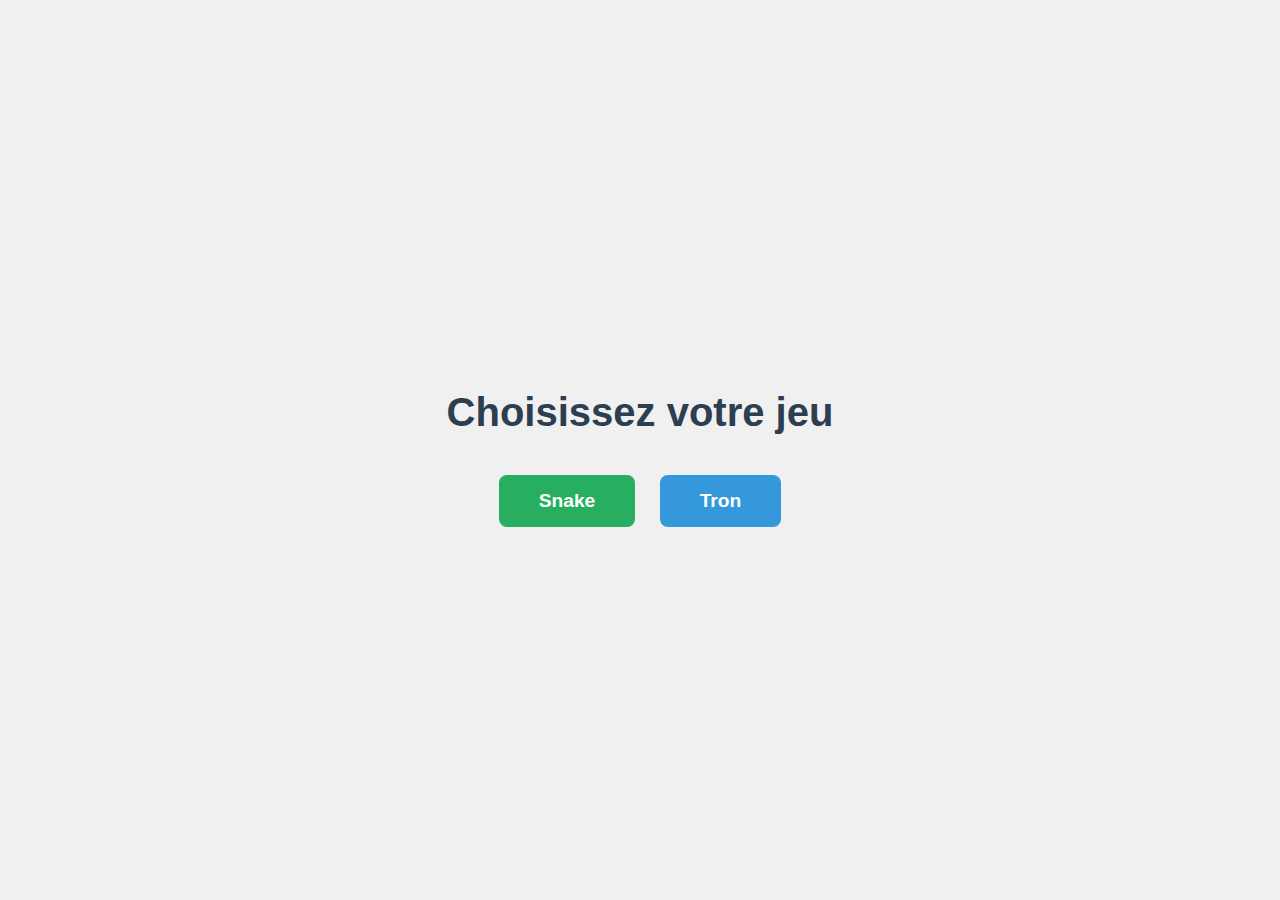
<file: index.html>
<!DOCTYPE html>
<html lang="fr">
<head>
    <meta charset="UTF-8">
    <meta name="viewport" content="width=device-width, initial-scale=1.0">
    <title>Choisissez votre jeu</title>
    <style>
        body {
            font-family: 'Arial', sans-serif;
            display: flex;
            justify-content: center;
            align-items: center;
            height: 100vh;
            margin: 0;
            background-color: #f0f0f0;
            color: #333;
        }
        .container {
            text-align: center;
        }
        h1 {
            font-size: 2.5em;
            margin-bottom: 30px;
            color: #2c3e50;
        }
        .button {
            display: inline-block;
            padding: 15px 40px;
            margin: 10px;
            font-size: 1.2em;
            font-weight: bold;
            color: white;
            text-decoration: none;
            border-radius: 8px;
            border: none;
            cursor: pointer;
            transition: background-color 0.3s;
        }
        #snake {
            background-color: #27ae60;
        }
        #tron {
            background-color: #3498db;
        }
        .button:hover {
            opacity: 0.9;
        }
    </style>
</head>
<body>
    <div class="container">
        <h1>Choisissez votre jeu</h1>
        <a href="./snake.html" class="button" id="snake">Snake</a>
        <a href="./TRON.html" class="button" id="tron">Tron</a>
    </div>
</body>
</html>
</file>
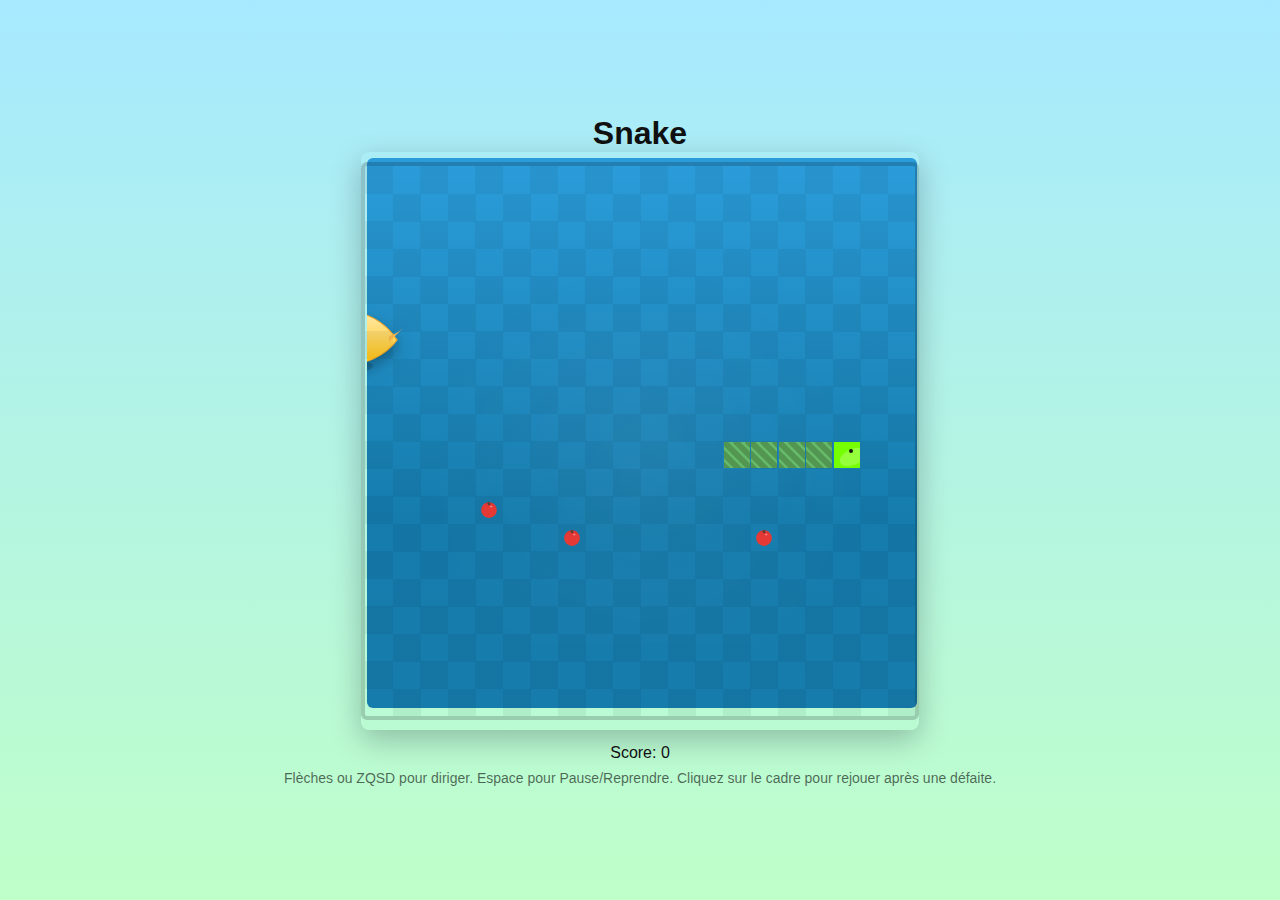
<file: snake.html>
<!doctype html>
<html lang="fr">
<head>
  <meta charset="utf-8" />
  <meta name="viewport" content="width=device-width,initial-scale=1" />
  <title>Snake</title>
  <link rel="stylesheet" href="style.css" />
</head>
<body>
  <div class="game">
    <h1>Snake</h1>

    <div class="canvasWrap">
      <!-- étang / canard derrière le canvas -->
      <div class="pond" aria-hidden="true">
        <div class="waves wave1"></div>
        <div class="waves wave2"></div>

        <!-- canard SVG amélioré (forme plus douce, ombrage + reflet) -->
        <svg class="duck" viewBox="0 0 160 96" width="160" height="96" xmlns="http://www.w3.org/2000/svg" aria-hidden="true" role="img">
          <defs>
            <linearGradient id="duckBody" x1="0" x2="0" y1="0" y2="1">
              <stop offset="0%" stop-color="#FFECB3"/>
              <stop offset="100%" stop-color="#FFC107"/>
            </linearGradient>
            <radialGradient id="eyeShine" cx="30%" cy="30%" r="60%">
              <stop offset="0%" stop-color="#fff" stop-opacity="0.95"/>
              <stop offset="100%" stop-color="#fff" stop-opacity="0"/>
            </radialGradient>
            <filter id="duckShadow" x="-40%" y="-40%" width="200%" height="200%">
              <feDropShadow dx="0" dy="6" stdDeviation="6" flood-color="#000" flood-opacity="0.18"/>
            </filter>
          </defs>

          <!-- ombre -->
          <ellipse cx="80" cy="76" rx="36" ry="8" fill="rgba(0,0,0,0.16)"/>

          <!-- corps -->
          <g filter="url(#duckShadow)">
            <path d="M40 50 Q46 20 84 20 Q122 22 140 50 Q122 74 84 76 Q46 78 40 50 Z" fill="url(#duckBody)" stroke="#F9A825" stroke-width="1.2"/>
            <!-- aile -->
            <path d="M70 46 q18 -8 32 -2 q-14 10 -32 6 z" fill="#FFB74D" opacity="0.95"/>
            <!-- tête -->
            <circle cx="48" cy="36" r="14" fill="url(#duckBody)" stroke="#F9A825" stroke-width="1.1"/>
            <!-- bec -->
            <path d="M34 38 q12 4 18 -2 q-8 6 -18 8 z" fill="#FF8A65" stroke="#D84315" stroke-width="0.6"/>
            <!-- oeil -->
            <g transform="translate(56,32)">
              <circle cx="0" cy="0" r="3.6" fill="#222"/>
              <circle cx="-0.9" cy="-0.9" r="1.2" fill="url(#eyeShine)"/>
            </g>
            <!-- petite crête -->
            <path d="M76 20 q6 -8 14 -4" stroke="#FFB74D" stroke-linecap="round" stroke-width="2" fill="none"/>
            <!-- queue -->
            <path d="M132 46 q8 -2 14 -8 q-8 8 -14 14 z" fill="#FFB74D" opacity="0.92"/>
          </g>
        </svg>
      </div>

      <canvas id="gameCanvas" width="550" height="550" aria-label="Jeu Snake"></canvas>

      <!-- overlay pause (au-dessus du canvas) -->
      <div id="pauseOverlay" class="overlay" aria-hidden="true">
        <div class="overlayBox">
          <div class="overlayTitle">PAUSE</div>
          <div class="overlayHint">Appuyez sur Espace pour reprendre</div>
        </div>
      </div>
    </div>

    <div class="info">
      <span id="score">Score: 0</span>
    </div>
    <p>Flèches ou ZQSD pour diriger. Espace pour Pause/Reprendre. Cliquez sur le cadre pour rejouer après une défaite.</p>
  </div>
  <script src="script.js"></script>
</body>
</html>
</file>
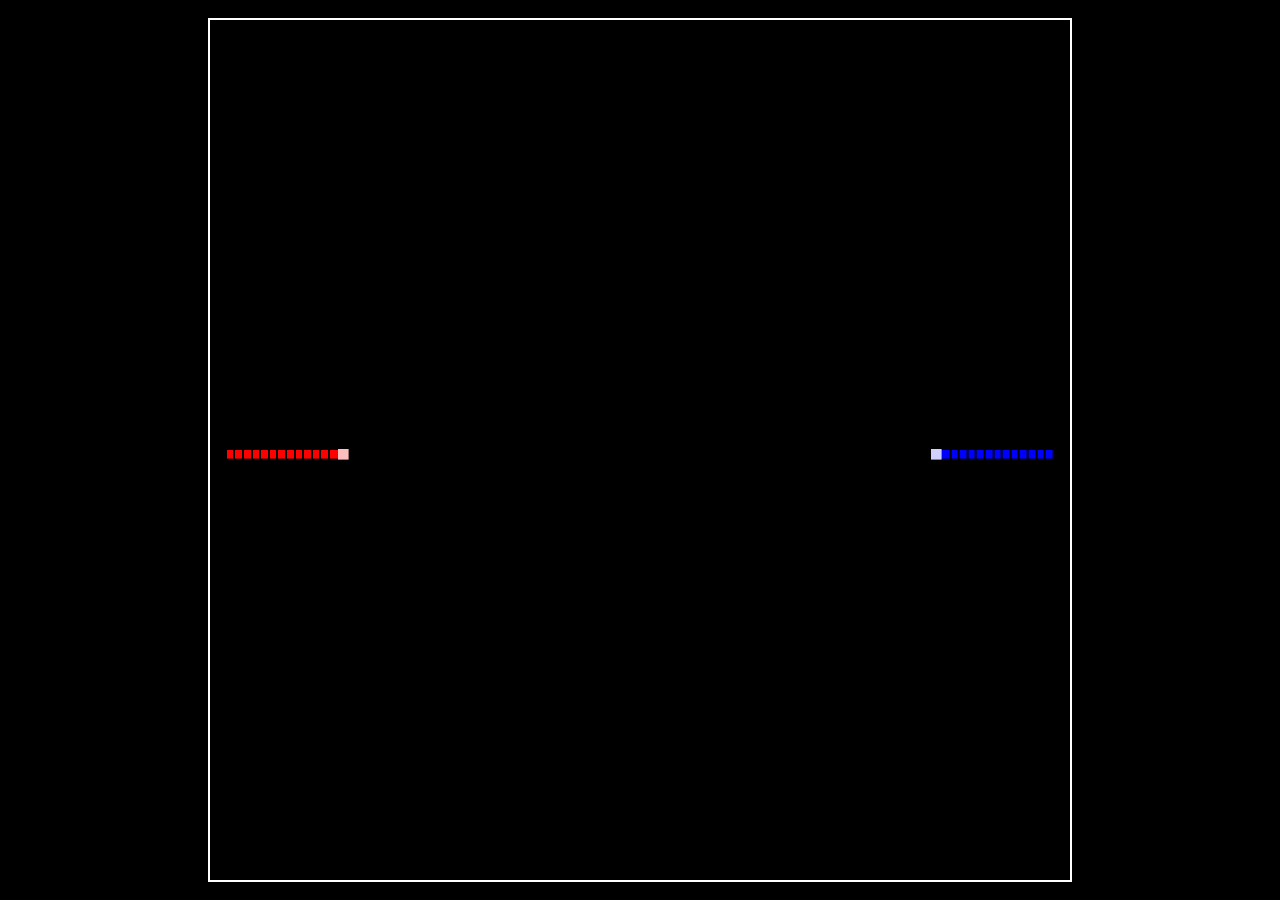
<file: TRON.html>
<!DOCTYPE html>
<html lang="fr">
<head>
    <meta charset="UTF-8">
    <meta name="viewport" content="width=device-width, initial-scale=1.0">
    <title>Tron Game</title>
    <link rel="stylesheet" href="style_tron.css">
</head>
<body>
    <canvas id="gameCanvas"></canvas>
    <div id="gameOver" class="hidden">
        <h1>Game Over</h1>
        <p id="winner"></p>
        <button onclick="location.reload()">Rejouer</button>
    </div>
    <script src="script_tron.js"></script>
</body>
</html>
</file>
<file: style.css>
* { box-sizing: border-box; margin: 0; padding: 0; font-family: Inter, Arial, sans-serif; }
body { display: flex; min-height: 100vh; align-items: center; justify-content: center; background: linear-gradient(180deg,#a7e9ff 0%, #bfffc9 100%); color:#111; }
.game { text-align: center; max-width: 760px; width: 100%; padding: 18px; }
.canvasWrap { position: relative; display: inline-block; border-radius: 8px; box-shadow: 0 10px 30px rgba(8,10,20,0.25); overflow: visible; }

/* étang derrière le canvas */
.pond {
  position: absolute;
  left: 6px; top: 6px; /* laisse la bordure visible */
  width: 550px; height: 550px;
  border-radius: 6px;
  background: linear-gradient(180deg, rgba(36,152,216,0.95) 0%, rgba(13,117,170,0.95) 65%);
  z-index: 0;
  pointer-events: none; /* clics vont au canvas */
  overflow: hidden;
  transform: translateZ(0);
}

/* vagues animées (deux couches pour profondeur) */
.waves {
  position: absolute;
  left: -50%; width: 200%; height: 60%;
  bottom: 0;
  background-repeat: repeat-x;
  opacity: 0.28;
  transform: translateZ(0);
}
.wave1 {
  background-image: radial-gradient(circle at 50% 50%, rgba(255,255,255,0.10) 0%, rgba(255,255,255,0.02) 36%, transparent 37%);
  animation: waveMove 9s linear infinite;
  bottom: 12%;
  opacity: 0.34;
}
.wave2 {
  background-image: radial-gradient(circle at 50% 50%, rgba(255,255,255,0.07) 0%, rgba(255,255,255,0.01) 32%, transparent 33%);
  animation: waveMove 14s linear infinite reverse;
  bottom: 20%;
  opacity: 0.20;
}
@keyframes waveMove {
  from { transform: translateX(0); }
  to   { transform: translateX(-50%); }
}

/* canard qui "navigue" et se balance — plus fluide */
.duck {
  position: absolute;
  left: -20%;
  top: 24%;
  z-index: 0;
  pointer-events: none;
  animation: swim 12s cubic-bezier(.22,.9,.36,.99) infinite, bob 2.6s ease-in-out infinite;
  transform-origin: center;
  filter: drop-shadow(0 6px 10px rgba(0,0,0,0.14));
}
@keyframes swim {
  0%   { left: -24%; transform: translateY(0) scale(0.98); }
  50%  { left: 60%; transform: translateY(-3px) scale(1.02); }
  100% { left: 124%; transform: translateY(0) scale(0.98); }
}
@keyframes bob {
  0% { transform: translateY(0); }
  50% { transform: translateY(-6px); }
  100% { transform: translateY(0); }
}

/* canvas au-dessus de l'étang */
canvas { background: transparent; display:block; margin: 10px auto; border: 4px solid rgba(0,0,0,0.18); image-rendering: pixelated; position: relative; z-index: 1; border-radius: 6px; }

/* overlay pause */
.overlay {
  position: absolute;
  left: 0; top: 0;
  width: 100%; height: 100%;
  z-index: 3;
  display: none; /* cachée par défaut */
  align-items: center;
  justify-content: center;
  pointer-events: none; /* ne bloque pas les clics vers le canvas */
}
.overlay.show { display: flex; }

.overlayBox {
  background: rgba(0,0,0,0.6);
  color: #fff;
  padding: 18px 26px;
  border-radius: 8px;
  text-align: center;
  min-width: 220px;
  box-shadow: 0 8px 20px rgba(0,0,0,0.45);
  backdrop-filter: blur(4px);
}
.overlayTitle { font-size: 20px; font-weight: 700; letter-spacing: 1px; margin-bottom: 8px; }
.overlayHint { font-size: 13px; opacity: 0.9; }

/* infos */
.info { margin-top: 10px; display:flex; gap:10px; justify-content:center; align-items:center;}
p { margin-top: 8px; color: rgba(0,0,0,0.6); font-size: 14px; }
</file>
<file: style_tron.css>
body {
    margin: 0;
    display: flex;
    justify-content: center;
    align-items: center;
    min-height: 100vh;
    background: #000;
}

canvas {
    border: 2px solid #fff;
}

.hidden {
    display: none;
}

#gameOver {
    position: absolute;
    color: white;
    text-align: center;
    background: rgba(0, 0, 0, 0.8);
    padding: 20px;
}

button {
    padding: 10px 20px;
    font-size: 16px;
    cursor: pointer;
}
</file>
